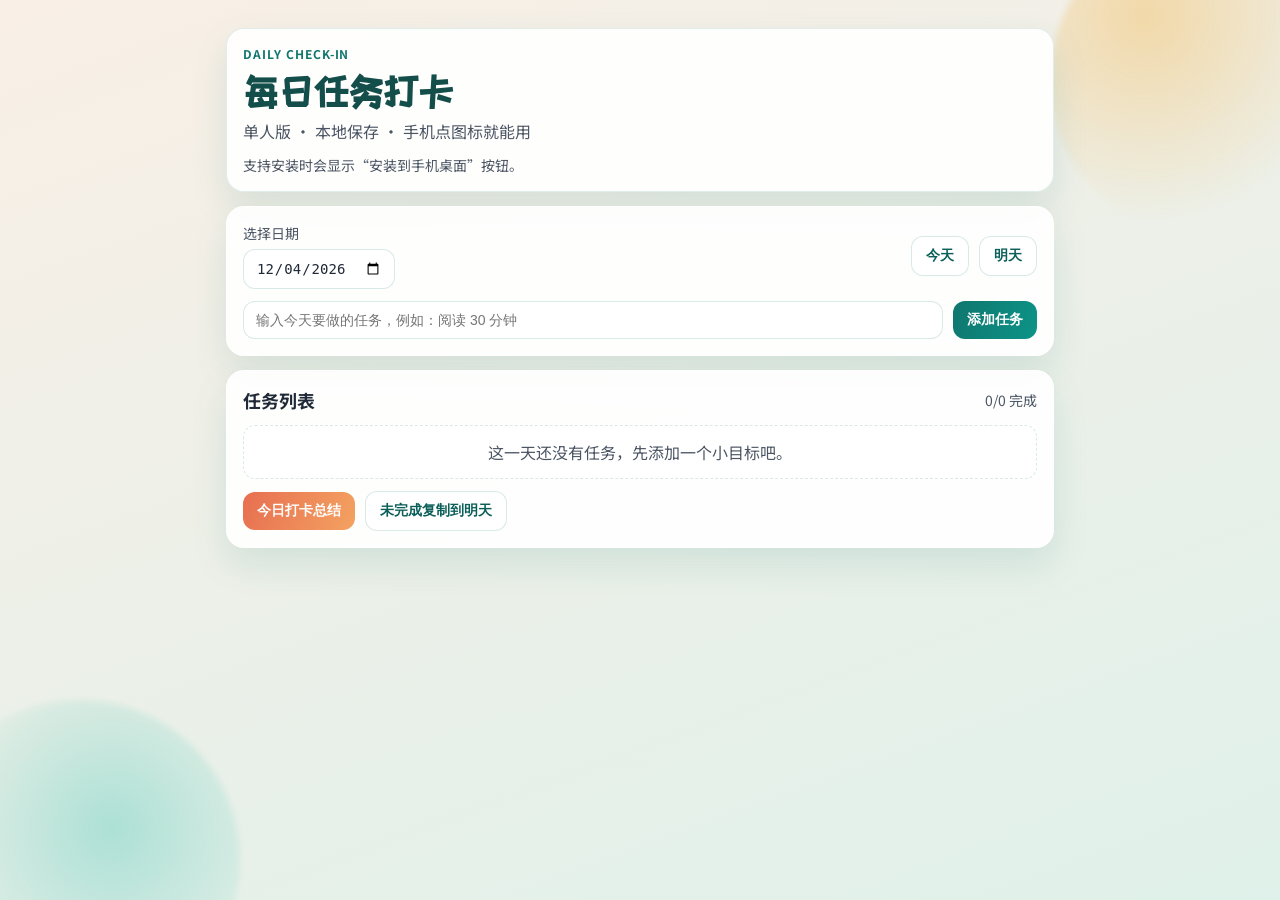
<file: checkin_pwa_single/index.html>
﻿<!doctype html>
<html lang="zh-CN">
<head>
  <meta charset="UTF-8" />
  <meta name="viewport" content="width=device-width, initial-scale=1, viewport-fit=cover" />
  <meta name="theme-color" content="#0f766e" />
  <meta name="apple-mobile-web-app-capable" content="yes" />
  <meta name="apple-mobile-web-app-status-bar-style" content="black-translucent" />
  <meta name="apple-mobile-web-app-title" content="每日打卡" />
  <link rel="manifest" href="./manifest.webmanifest" />
  <link rel="apple-touch-icon" href="./icons/icon-192.png" />
  <link rel="icon" type="image/png" sizes="192x192" href="./icons/icon-192.png" />
  <title>每日任务打卡</title>
  <link rel="stylesheet" href="./style.css" />
</head>
<body>
  <div class="bg-shape shape-a"></div>
  <div class="bg-shape shape-b"></div>

  <main class="app-shell">
    <header class="card hero reveal">
      <p class="eyebrow">Daily Check-in</p>
      <h1>每日任务打卡</h1>
      <p class="subtext">单人版 · 本地保存 · 手机点图标就能用</p>
      <div class="row wrap gap-top">
        <button id="installBtn" class="ghost" type="button" hidden>安装到手机桌面</button>
        <p id="installHint" class="meta"></p>
      </div>
    </header>

    <section class="card reveal" style="--delay: 0.05s;">
      <div class="row between wrap">
        <label class="field">
          <span>选择日期</span>
          <input type="date" id="dateInput" />
        </label>
        <div class="row wrap compact-actions">
          <button class="ghost" id="todayBtn" type="button">今天</button>
          <button class="ghost" id="tomorrowBtn" type="button">明天</button>
        </div>
      </div>

      <form id="addTaskForm" class="row gap-top">
        <input id="taskInput" type="text" maxlength="80" placeholder="输入今天要做的任务，例如：阅读 30 分钟" required />
        <button type="submit">添加任务</button>
      </form>
    </section>

    <section class="card reveal" style="--delay: 0.1s;">
      <div class="row between wrap">
        <h2 class="section-title">任务列表</h2>
        <p class="meta" id="taskMeta">0/0 完成</p>
      </div>
      <div id="taskList" class="task-list"></div>

      <div class="actions row wrap gap-top">
        <button class="accent" id="checkinBtn" type="button">今日打卡总结</button>
        <button class="ghost" id="cloneBtn" type="button">未完成复制到明天</button>
      </div>
    </section>

    <section id="feedbackCard" class="card feedback reveal" style="--delay: 0.15s;" hidden>
      <h2 class="section-title">打卡反馈</h2>
      <p id="feedbackText"></p>
    </section>
  </main>

  <script src="./app.js" defer></script>
</body>
</html>
</file>
<file: checkin_pwa_single/style.css>
﻿@import url('https://fonts.googleapis.com/css2?family=Noto+Sans+SC:wght@400;500;700&family=ZCOOL+KuaiLe&display=swap');

:root {
  --bg-start: #f9efe6;
  --bg-end: #dff1ea;
  --card-bg: rgba(255, 255, 255, 0.9);
  --text-main: #1f2937;
  --text-soft: #4b5563;
  --line: rgba(15, 118, 110, 0.16);
  --teal: #0f766e;
  --teal-deep: #0b5f59;
  --coral: #e76f51;
  --warm: #f4a261;
  --comfort: #b45309;
  --shadow: 0 16px 36px rgba(15, 118, 110, 0.12);
}

* {
  box-sizing: border-box;
}

html,
body {
  margin: 0;
  padding: 0;
}

body {
  min-height: 100vh;
  color: var(--text-main);
  font-family: 'Noto Sans SC', 'PingFang SC', 'Microsoft YaHei', sans-serif;
  background: linear-gradient(160deg, var(--bg-start), var(--bg-end));
  position: relative;
  overflow-x: hidden;
}

.bg-shape {
  position: fixed;
  width: 320px;
  height: 320px;
  border-radius: 999px;
  filter: blur(3px);
  opacity: 0.28;
  z-index: 0;
  pointer-events: none;
}

.shape-a {
  top: -80px;
  right: -90px;
  background: radial-gradient(circle at 30% 30%, #f59e0b, transparent 65%);
}

.shape-b {
  bottom: -120px;
  left: -80px;
  background: radial-gradient(circle at 60% 40%, #14b8a6, transparent 70%);
}

.app-shell {
  position: relative;
  z-index: 1;
  max-width: 860px;
  margin: 0 auto;
  padding: 28px 16px 40px;
  display: grid;
  gap: 14px;
}

.card {
  background: var(--card-bg);
  backdrop-filter: blur(6px);
  border: 1px solid rgba(255, 255, 255, 0.7);
  border-radius: 18px;
  box-shadow: var(--shadow);
  padding: 16px;
}

.hero {
  border: 1px solid rgba(15, 118, 110, 0.12);
}

.eyebrow {
  margin: 0;
  color: var(--teal);
  font-size: 12px;
  font-weight: 700;
  letter-spacing: 0.08em;
  text-transform: uppercase;
}

h1 {
  margin: 10px 0 8px;
  font-family: 'ZCOOL KuaiLe', 'Noto Sans SC', cursive;
  font-size: clamp(1.7rem, 4vw, 2.4rem);
  color: #134e4a;
}

.subtext {
  margin: 0;
  color: var(--text-soft);
}

.row {
  display: flex;
  align-items: center;
  gap: 10px;
}

.wrap {
  flex-wrap: wrap;
}

.between {
  justify-content: space-between;
}

.gap-top {
  margin-top: 12px;
}

.field {
  display: grid;
  gap: 6px;
  font-size: 14px;
  color: var(--text-soft);
}

input[type='date'],
input[type='text'] {
  border: 1px solid var(--line);
  background: #fff;
  color: var(--text-main);
  border-radius: 12px;
  padding: 10px 12px;
  font-size: 14px;
  outline: none;
  transition: border-color 0.2s ease;
}

input[type='date']:focus,
input[type='text']:focus {
  border-color: rgba(15, 118, 110, 0.5);
}

#addTaskForm input {
  flex: 1;
  min-width: 180px;
}

button {
  border: none;
  border-radius: 12px;
  padding: 10px 14px;
  font-size: 14px;
  font-weight: 600;
  cursor: pointer;
  background: linear-gradient(110deg, var(--teal), #0d9488);
  color: #fff;
  transition: transform 0.2s ease, box-shadow 0.2s ease, opacity 0.2s ease;
}

button:hover {
  transform: translateY(-1px);
  box-shadow: 0 8px 16px rgba(15, 118, 110, 0.18);
}

button:disabled {
  opacity: 0.6;
  cursor: not-allowed;
  transform: none;
  box-shadow: none;
}

button.ghost {
  background: #fff;
  color: var(--teal-deep);
  border: 1px solid var(--line);
}

button.accent {
  background: linear-gradient(110deg, var(--coral), var(--warm));
}

.section-title {
  margin: 0;
  font-size: 1.12rem;
}

.meta {
  margin: 0;
  color: var(--text-soft);
  font-size: 14px;
}

.task-list {
  margin-top: 12px;
  display: grid;
  gap: 8px;
}

.task-item {
  display: grid;
  grid-template-columns: auto 1fr auto;
  gap: 10px;
  align-items: center;
  padding: 10px;
  border: 1px solid var(--line);
  border-radius: 12px;
  background: rgba(255, 255, 255, 0.92);
}

.task-item input[type='checkbox'] {
  width: 18px;
  height: 18px;
  accent-color: var(--teal);
  cursor: pointer;
}

.task-title {
  margin: 0;
  font-size: 15px;
}

.task-title.done {
  text-decoration: line-through;
  color: #6b7280;
}

.task-delete {
  border: 1px solid rgba(231, 111, 81, 0.2);
  background: rgba(255, 237, 232, 0.8);
  color: #9a3412;
  padding: 6px 9px;
  border-radius: 10px;
}

.empty-state {
  border: 1px dashed var(--line);
  border-radius: 12px;
  padding: 14px;
  text-align: center;
  color: var(--text-soft);
  background: rgba(255, 255, 255, 0.72);
}

.feedback {
  border-left: 5px solid var(--teal);
}

.feedback.comfort {
  border-left-color: var(--comfort);
}

.feedback p {
  margin: 10px 0 0;
  line-height: 1.65;
}

.toast {
  position: fixed;
  left: 50%;
  bottom: 24px;
  transform: translateX(-50%);
  background: rgba(31, 41, 55, 0.94);
  color: #fff;
  border-radius: 999px;
  padding: 10px 14px;
  font-size: 13px;
  z-index: 20;
  animation: toast-in 0.25s ease;
}

.reveal {
  opacity: 0;
  transform: translateY(10px);
  animation: reveal 0.45s ease forwards;
  animation-delay: var(--delay, 0s);
}

@keyframes reveal {
  to {
    opacity: 1;
    transform: translateY(0);
  }
}

@keyframes toast-in {
  from {
    opacity: 0;
    transform: translateX(-50%) translateY(8px);
  }
  to {
    opacity: 1;
    transform: translateX(-50%) translateY(0);
  }
}

@media (max-width: 640px) {
  .app-shell {
    padding: 16px 12px 28px;
    gap: 10px;
  }

  .card {
    padding: 14px;
    border-radius: 16px;
  }

  .compact-actions {
    width: 100%;
  }

  .compact-actions button {
    flex: 1;
  }

  #addTaskForm {
    flex-direction: column;
    align-items: stretch;
  }

  #addTaskForm button {
    width: 100%;
  }

  .actions button {
    flex: 1;
    min-width: 150px;
  }

  .task-item {
    grid-template-columns: auto 1fr;
    grid-template-areas:
      'check title'
      '. delete';
  }

  .task-item input[type='checkbox'] {
    grid-area: check;
  }

  .task-item .task-title {
    grid-area: title;
  }

  .task-delete {
    grid-area: delete;
    justify-self: end;
  }
}
</file>
